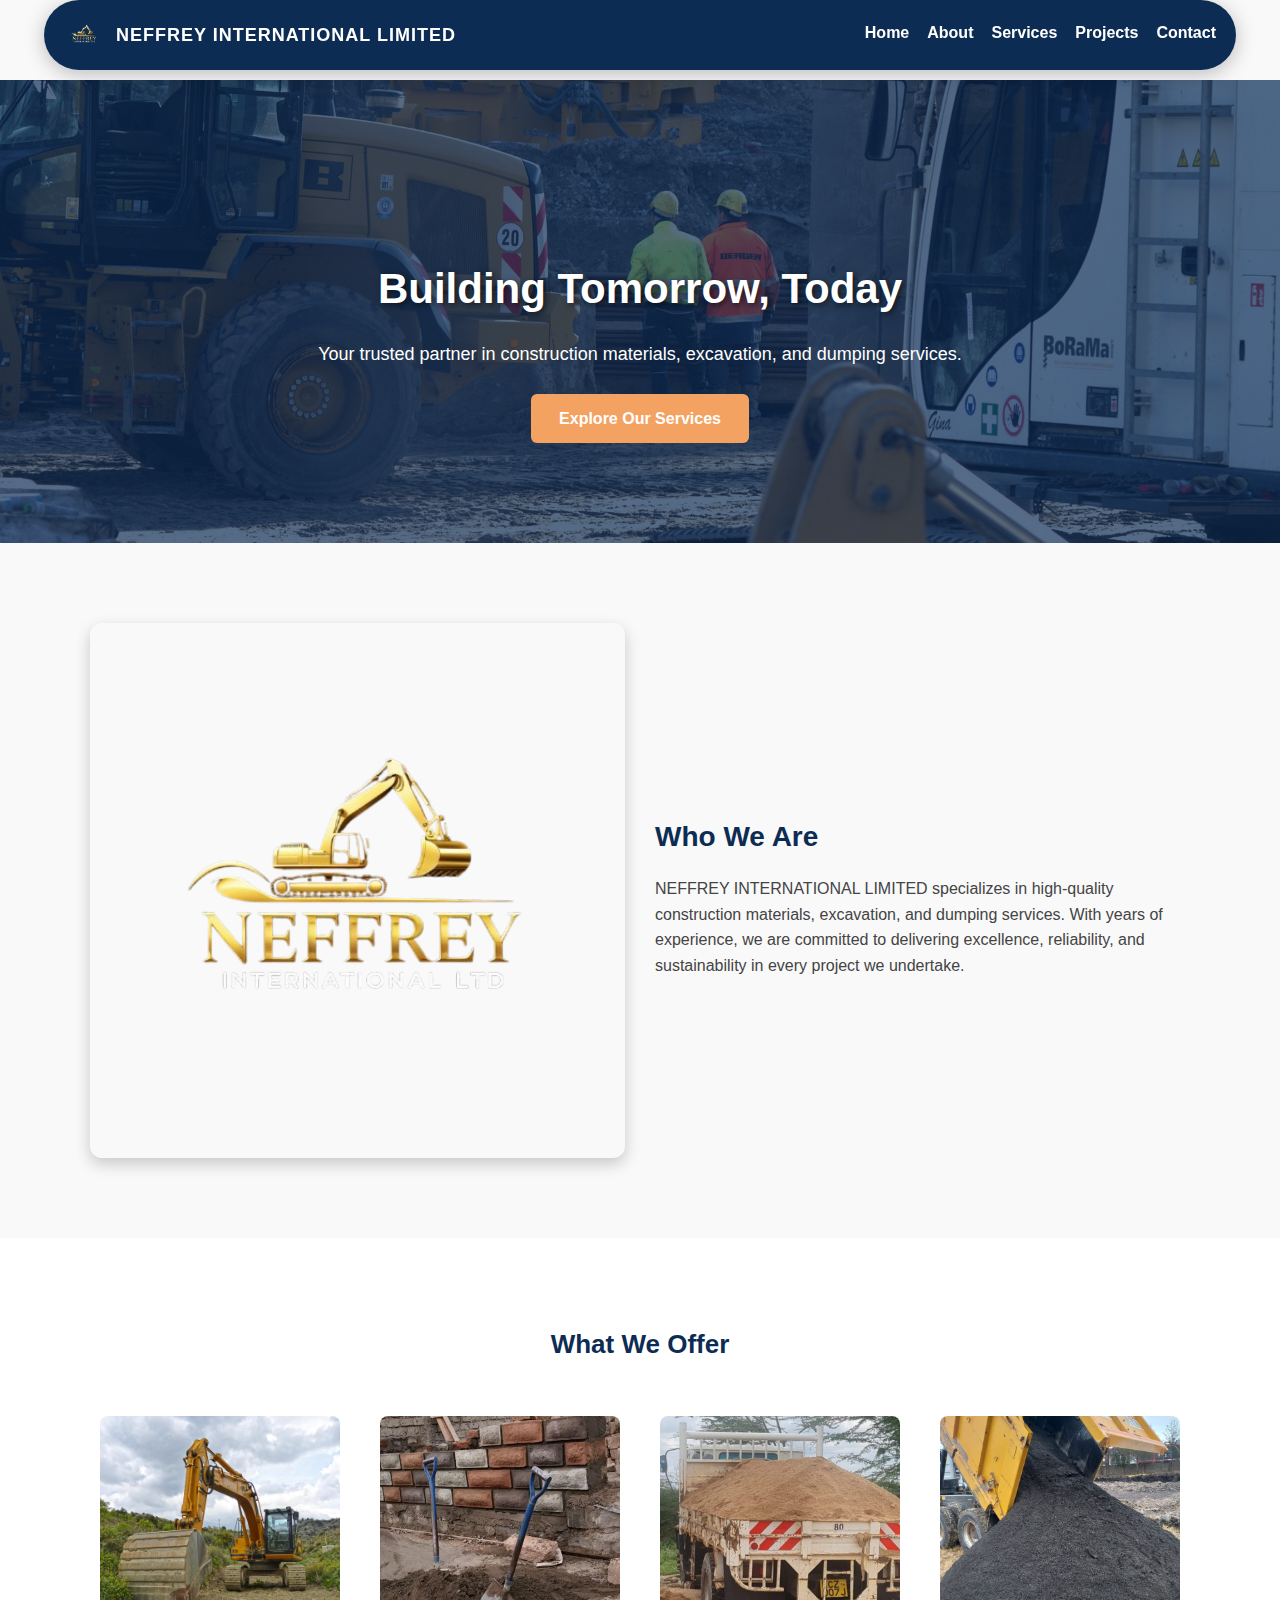
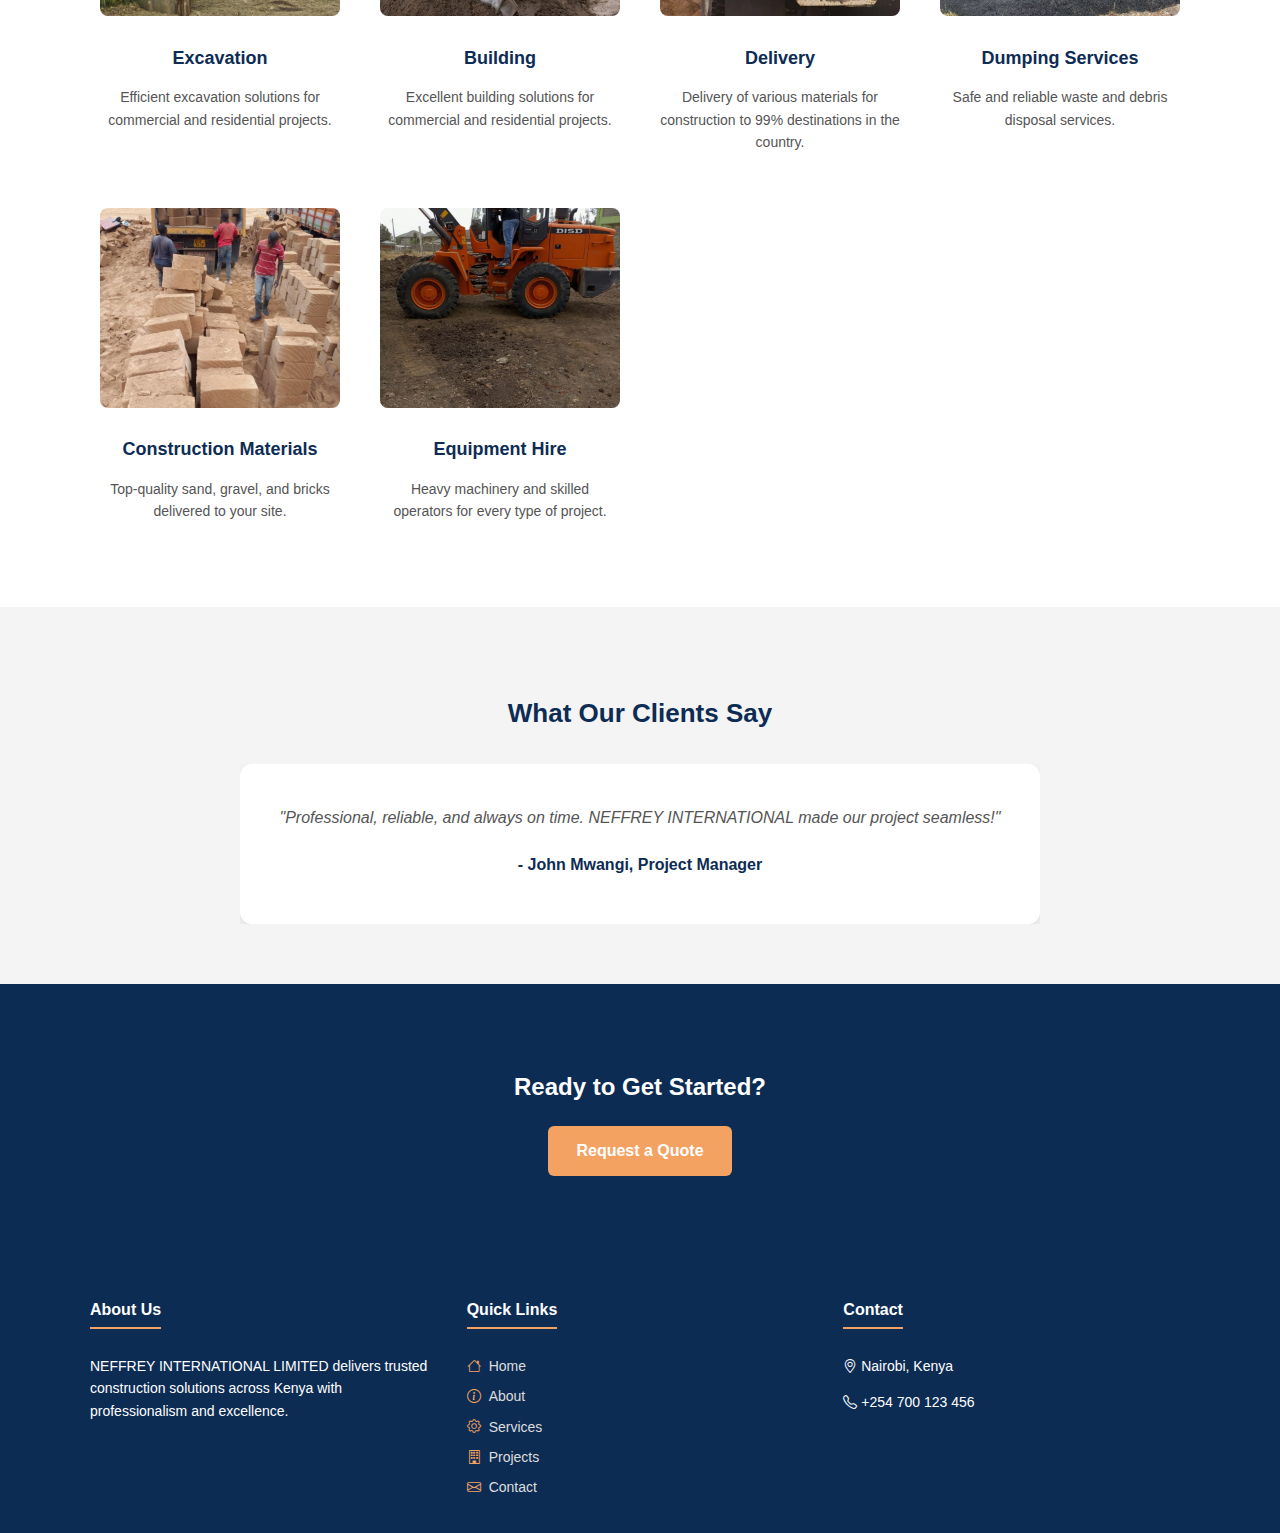
<file: index.html>
<!DOCTYPE html>
<html lang="en">
<head>
  <meta charset="UTF-8">
  <meta name="viewport" content="width=device-width, initial-scale=1.0">
  <title>NEFFREY INTERNATIONAL LIMITED | Home</title>

  <!-- Bootstrap Icons -->
  <link rel="stylesheet" href="https://cdn.jsdelivr.net/npm/bootstrap-icons@1.11.3/font/bootstrap-icons.css">

  <style>
    /* ===== Global Styles ===== */
    body {
      margin: 0;
      font-family: Arial, sans-serif;
      line-height: 1.6;
      background-color: #f9f9f9;
      color: #333;
    }

    a {
      text-decoration: none;
      color: inherit;
    }

    /* Header */
    header {
      background: #0d2c54;
      color: #fff;
      padding: 15px 20px;
      display: flex;
      justify-content: space-between;
      align-items: center;
      box-shadow: 0 4px 20px rgba(0,0,0,0.25);
      position: fixed;
      top: 0;
      left: 50%;
      transform: translateX(-50%);
      border-radius: 50px;
      width: 90%;
      max-width: 1200px;
      z-index: 1000;
    }

    .logo-container {
      display: flex;
      align-items: center;
      gap: 12px;
    }

    .logo-container img {
      height: 40px;
      width: auto;
      border-radius: 6px;
    }

    .logo-container h1 {
      font-size: 18px;
      margin: 0;
      letter-spacing: 1px;
    }

    nav {
      display: flex;
      gap: 18px;
    }

    nav a {
      font-weight: bold;
      color: #fff;
      transition: color 0.3s ease, border-bottom 0.3s ease;
      padding-bottom: 4px;
    }

    nav a:hover {
      color: #f4a261;
      border-bottom: 2px solid #f4a261;
    }

    /* Mobile Menu */
    .menu-toggle {
      display: none;
      font-size: 28px;
      cursor: pointer;
      color: #fff;
    }

    .nav-links {
      display: flex;
    }

    .nav-links.active {
      display: block;
      position: absolute;
      top: 60px;
      right: 20px;
      background: #0d2c54;
      padding: 15px;
      border-radius: 8px;
    }

    .nav-links.active a {
      display: block;
      margin: 10px 0;
    }

    /* Hero Section */
    .hero {
      background: linear-gradient(rgba(13,44,84,0.7), rgba(13,44,84,0.7)),
        url('assets/images/construction-hero.jpg') no-repeat center center/cover;
      color: white;
      padding: 140px 20px 100px;
      text-align: center;
      margin-top: 80px;
    }

    .hero h2 {
      font-size: 42px;
      margin-bottom: 15px;
      text-shadow: 2px 2px 6px rgba(0,0,0,0.6);
    }

    .hero p {
      font-size: 18px;
      margin-bottom: 25px;
    }

    .btn-primary {
      background: #f4a261;
      color: #fff;
      padding: 12px 28px;
      border-radius: 6px;
      font-size: 16px;
      font-weight: bold;
      transition: background 0.3s ease;
      display: inline-block;
    }

    .btn-primary:hover {
      background: #e76f51;
    }

    /* About Section */
    .about {
      max-width: 1100px;
      margin: 60px auto;
      padding: 20px;
      display: grid;
      grid-template-columns: 1fr 1fr;
      gap: 30px;
      align-items: center;
    }

    .about img {
      width: 100%;
      border-radius: 12px;
      box-shadow: 0 6px 16px rgba(0,0,0,0.2);
    }

    .about-text h3 {
      font-size: 28px;
      color: #0d2c54;
      margin-bottom: 15px;
    }

    .about-text p {
      font-size: 16px;
      color: #444;
    }

    /* Services Section */
    .services {
      background: #fff;
      padding: 60px 20px;
    }

    .services h3 {
      text-align: center;
      font-size: 26px;
      color: #0d2c54;
      margin-bottom: 40px;
    }

    .services-grid {
      display: grid;
      grid-template-columns: repeat(auto-fit, minmax(250px, 1fr));
      gap: 20px;
      max-width: 1100px;
      margin: auto;
    }

    .service-card {
      text-align: center;
      padding: 10px;
    }

    .service-card img {
      width: 100%;
      height: 200px;
      object-fit: cover;
      border-radius: 8px;
      margin-bottom: 12px;
    }

    .service-card h4 {
      color: #0d2c54;
      margin: 8px 0 5px;
      font-size: 18px;
    }

    .service-card p {
      font-size: 14px;
      color: #555;
    }

    /* Testimonials Section */
    .testimonials {
      background: #f4f4f4;
      padding: 60px 20px;
      text-align: center;
    }

    .testimonials h3 {
      font-size: 26px;
      color: #0d2c54;
      margin-bottom: 30px;
    }

    .testimonial-carousel {
      max-width: 800px;
      margin: auto;
      position: relative;
      overflow: hidden;
    }

    .testimonial-slide {
      display: none;
      background: #fff;
      padding: 25px;
      border-radius: 12px;
      box-shadow: 0 4px 12px rgba(0,0,0,0.1);
    }

    .testimonial-slide.active {
      display: block;
      animation: fadeIn 1s ease-in-out;
    }

    .testimonial-slide p {
      font-style: italic;
      color: #555;
      margin-bottom: 15px;
    }

    .testimonial-slide h4 {
      color: #0d2c54;
    }

    @keyframes fadeIn {
      from {opacity: 0;}
      to {opacity: 1;}
    }

    /* Call-to-Action */
    .cta {
      background: #0d2c54;
      color: #fff;
      text-align: center;
      padding: 60px 20px;
    }

    .cta h3 {
      font-size: 24px;
      margin-bottom: 20px;
    }

    /* Footer */
    footer {
      background: #0d2c54;
      color: #fff;
      padding: 40px 20px 20px;
    }

    .footer-grid {
      display: grid;
      grid-template-columns: repeat(auto-fit, minmax(220px, 1fr));
      gap: 30px;
      max-width: 1100px;
      margin: auto;
    }

    .footer-grid h4 {
      margin-bottom: 12px;
      font-size: 16px;
      border-bottom: 2px solid #f4a261;
      display: inline-block;
      padding-bottom: 4px;
    }

    .footer-grid p,
    .footer-grid ul {
      font-size: 14px;
      line-height: 1.6;
    }

    .footer-grid ul {
      list-style: none;
      padding: 0;
    }

    .footer-grid ul li {
      margin: 8px 0;
      display: flex;
      align-items: center;
      gap: 8px;
    }

    .footer-grid ul li i {
      color: #f4a261;
    }

    .footer-grid ul li a {
      color: #ddd;
      transition: color 0.3s ease;
    }

    .footer-grid ul li a:hover {
      color: #f4a261;
    }

    .social-icons {
      display: flex;
      gap: 12px;
      margin-top: 12px;
    }

    .social-icons a {
      color: #fff;
      font-size: 20px;
      transition: color 0.3s ease;
    }

    .social-icons a:hover {
      color: #f4a261;
    }

    .footer-bottom {
      text-align: center;
      margin-top: 20px;
      border-top: 1px solid rgba(255,255,255,0.2);
      padding-top: 10px;
      font-size: 12px;
    }

    /* ===== Responsive ===== */
    @media (max-width: 768px) {
      header {
        flex-wrap: wrap;
        justify-content: space-between;
      }

      nav {
        display: none;
        flex-direction: column;
        width: 100%;
      }

      .menu-toggle {
        display: block;
      }

      .about {
        grid-template-columns: 1fr;
        text-align: center;
      }

      .hero h2 {
        font-size: 30px;
      }

      .hero p {
        font-size: 16px;
      }
    }

    @media (max-width: 480px) {
      .logo-container h1 {
        font-size: 14px;
      }

      .hero h2 {
        font-size: 24px;
      }

      .hero p {
        font-size: 14px;
      }

      .btn-primary {
        padding: 10px 20px;
        font-size: 14px;
      }
    }
  </style>
</head>
<body>

  <!-- Header -->
  <header>
    <div class="logo-container">
      <img src="assets/images/logo.png" alt="Company Logo">
      <h1>NEFFREY INTERNATIONAL LIMITED</h1>
    </div>
    <i class="bi bi-list menu-toggle"></i>
    <nav class="nav-links">
      <a href="index.html">Home</a>
      <a href="about.html">About</a>
      <a href="services.html">Services</a>
      <a href="projects.html">Projects</a>
      <a href="contact.html">Contact</a>
    </nav>
  </header>

  <!-- Hero Section -->
  <section class="hero">
    <h2>Building Tomorrow, Today</h2>
    <p>Your trusted partner in construction materials, excavation, and dumping services.</p>
    <a href="services.html" class="btn-primary">Explore Our Services</a>
  </section>

  <!-- About Section -->
  <section class="about">
    <img src="assets/images/logo.png" alt="About Neffrey International">
    <div class="about-text">
      <h3>Who We Are</h3>
      <p>
        NEFFREY INTERNATIONAL LIMITED specializes in high-quality construction 
        materials, excavation, and dumping services. With years of experience, 
        we are committed to delivering excellence, reliability, and sustainability 
        in every project we undertake.
      </p>
    </div>
  </section>

  <!-- Services Preview -->
  <section class="services">
    <h3>What We Offer</h3>
    <div class="services-grid">
      <div class="service-card">
        <img src="assets/images/excavator-small.jpg" alt="Excavation Service">
        <h4>Excavation</h4>
        <p>Efficient excavation solutions for commercial and residential projects.</p>
      </div>
      <div class="service-card">
        <img src="assets/images/house-br.jpg" alt="Construction Service">
        <h4>Building</h4>
        <p>Excellent building solutions for commercial and residential projects.</p>
      </div>
      <div class="service-card">
        <img src="assets/images/sand-white.jpg" alt="Delivery Service">
        <h4>Delivery</h4>
        <p>Delivery of various materials for construction to 99% destinations in the country.</p>
      </div>
      <div class="service-card">
        <img src="assets/images/deliv.jpg" alt="Dumping Service">
        <h4>Dumping Services</h4>
        <p>Safe and reliable waste and debris disposal services.</p>
      </div>
      <div class="service-card">
        <img src="assets/images/bricks.jpg" alt="Construction Materials">
        <h4>Construction Materials</h4>
        <p>Top-quality sand, gravel, and bricks delivered to your site.</p>
      </div>
      <div class="service-card">
        <img src="assets/images/excav.png" alt="Equipment Hire">
        <h4>Equipment Hire</h4>
        <p>Heavy machinery and skilled operators for every type of project.</p>
      </div>
    </div>
  </section>

  <!-- Testimonials -->
  <section class="testimonials">
    <h3>What Our Clients Say</h3>
    <div class="testimonial-carousel">
      <div class="testimonial-slide active">
        <p>"Professional, reliable, and always on time. NEFFREY INTERNATIONAL made our project seamless!"</p>
        <h4>- John Mwangi, Project Manager</h4>
      </div>
      <div class="testimonial-slide">
        <p>"Excellent service and top-quality materials. We will definitely work with them again."</p>
        <h4>- Sarah Kimani, Contractor</h4>
      </div>
      <div class="testimonial-slide">
        <p>"Their excavation team was efficient and handled everything perfectly. Highly recommended."</p>
        <h4>- Peter Otieno, Site Engineer</h4>
      </div>
      <div class="testimonial-slide">
        <p>"Great customer service and affordable rates. Truly dependable company."</p>
        <h4>- Jane Wanjiku, Architect</h4>
      </div>
    </div>
  </section>

  <!-- Call-to-Action -->
  <section class="cta">
    <h3>Ready to Get Started?</h3>
    <a href="quote.html" class="btn-primary">Request a Quote</a>
  </section>

  <!-- Footer -->
  <footer>
    <div class="footer-grid">
      <div>
        <h4>About Us</h4>
        <p>NEFFREY INTERNATIONAL LIMITED delivers trusted construction solutions across Kenya with professionalism and excellence.</p>
      </div>
      <div>
        <h4>Quick Links</h4>
        <ul>
          <li><i class="bi bi-house"></i> <a href="index.html">Home</a></li>
          <li><i class="bi bi-info-circle"></i> <a href="about.html">About</a></li>
          <li><i class="bi bi-gear"></i> <a href="services.html">Services</a></li>
          <li><i class="bi bi-building"></i> <a href="projects.html">Projects</a></li>
          <li><i class="bi bi-envelope"></i> <a href="contact.html">Contact</a></li>
        </ul>
      </div>
      <div>
        <h4>Contact</h4>
        <p><i class="bi bi-geo-alt"></i> Nairobi, Kenya</p>
        <p><i class="bi bi-telephone"></i> +254 700 123 456</
</file>
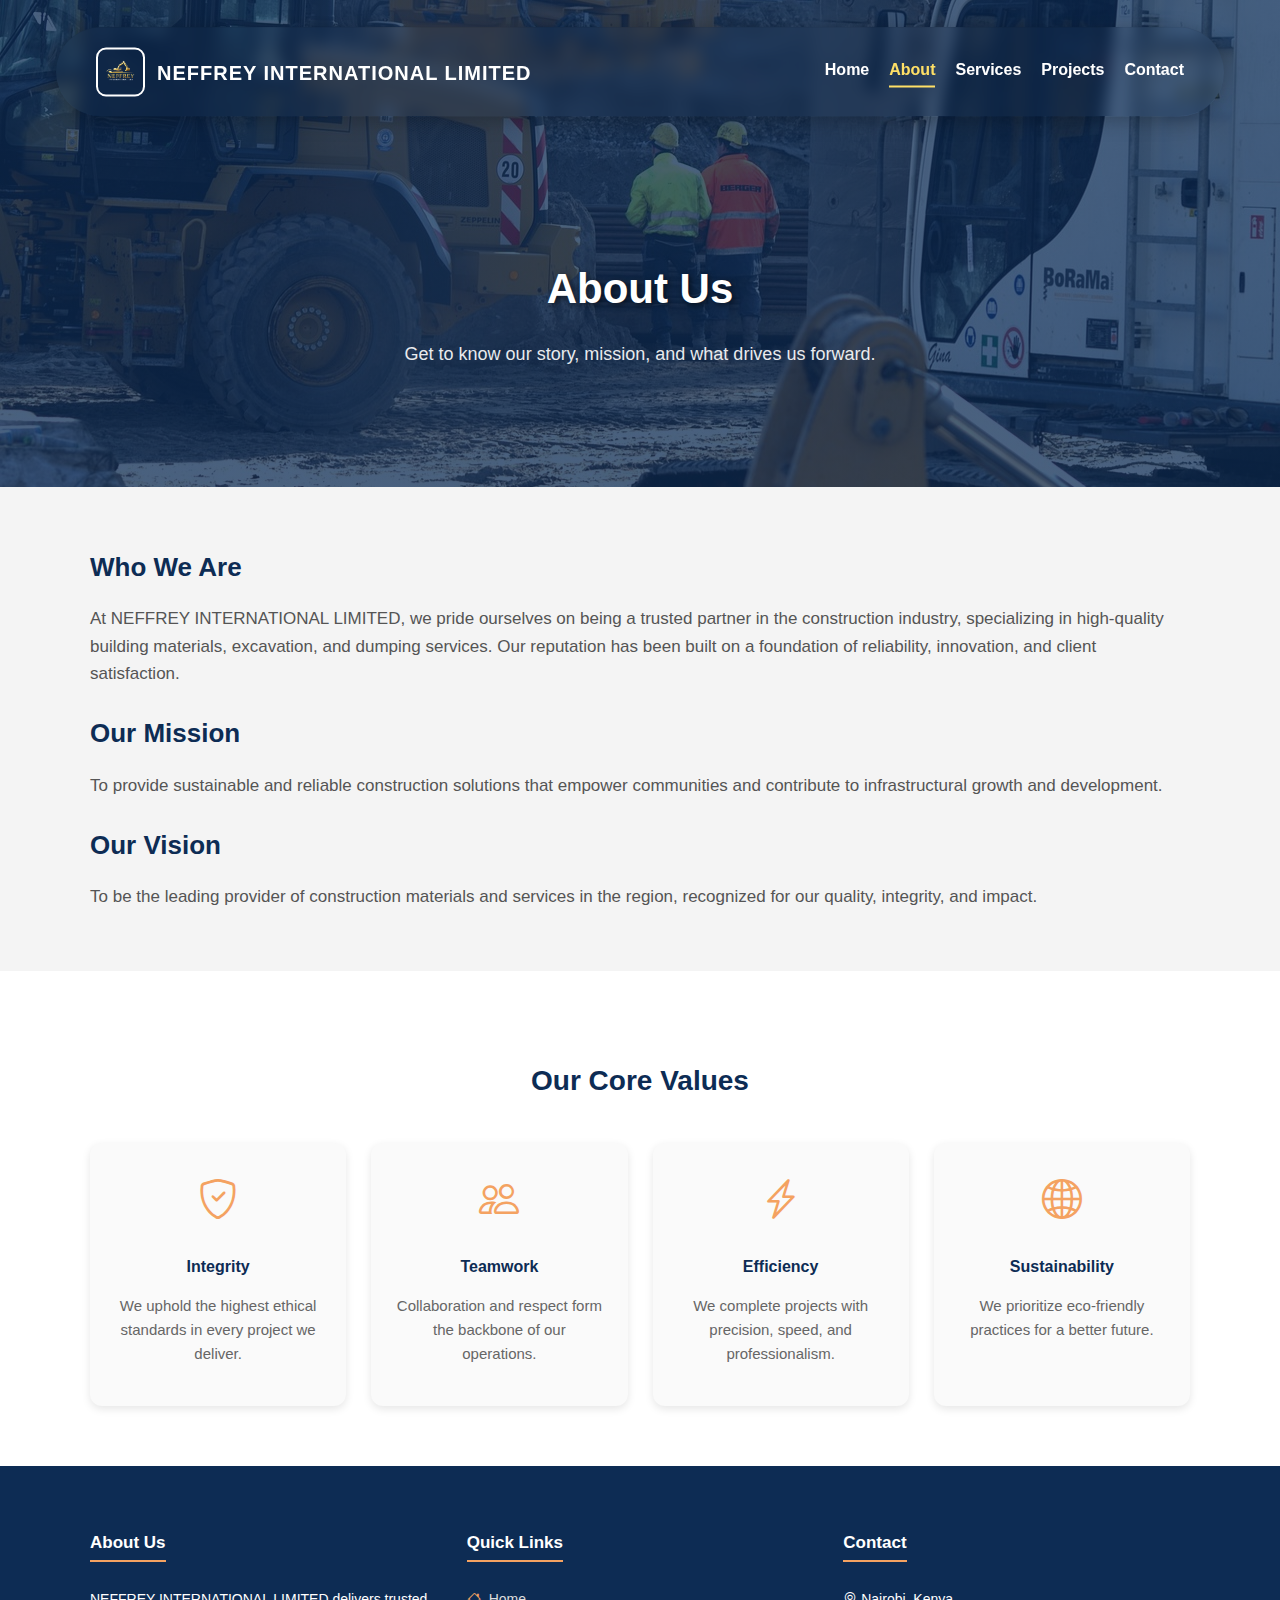
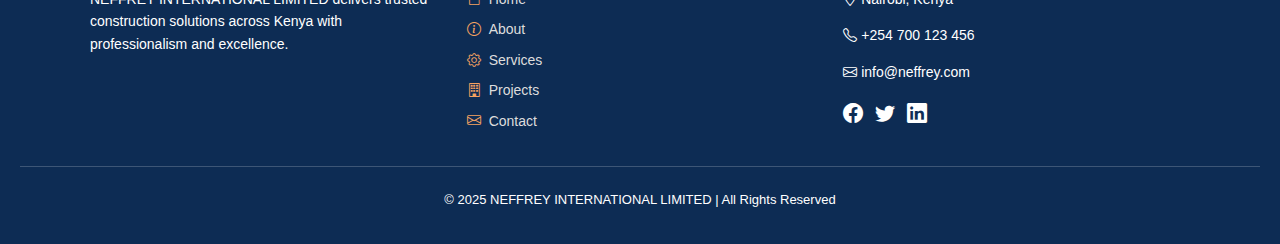
<file: about.html>
<!DOCTYPE html>
<html lang="en">
<head>
  <meta charset="UTF-8">
  <meta name="viewport" content="width=device-width, initial-scale=1.0">
  <title>NEFFREY INTERNATIONAL LIMITED | About</title>

  <!-- Bootstrap Icons -->
  <link rel="stylesheet" href="https://cdn.jsdelivr.net/npm/bootstrap-icons@1.11.3/font/bootstrap-icons.css">

  <style>
    /* ===== Global Styles ===== */
    body {
      margin: 0;
      font-family: "Segoe UI", Arial, sans-serif;
      line-height: 1.6;
      background-color: #f4f4f4;
      color: #333;
    }

    a {
      text-decoration: none;
      color: inherit;
    }

    /* Floating Header */
    header {
      background: #0d2c54; /* Deep construction blue */
      color: #fff;
      padding: 20px 40px;
      display: flex;
      justify-content: space-between;
      align-items: center;
      box-shadow: 0 4px 20px rgba(0,0,0,0.25);
      position: fixed;
      top: 8%;
      left: 50%;
      transform: translate(-50%, -50%);
      border-radius: 50px;
      width: 85%;
      max-width: 1200px;
      z-index: 1000;
      backdrop-filter: blur(8px);
      background: transparent;
    }

    .logo-container {
      display: flex;
      align-items: center;
      gap: 12px;
    }

    .logo-container img {
      height: 45px;
      width: auto;
      border-radius: 10px;
      border: 2px solid #fff;
    }

    .logo-container h1 {
      font-size: 20px;
      margin: 0;
      letter-spacing: 1px;
      color: #fff;
      font-weight: bold;
    }

    nav {
      display: flex;
      gap: 20px;
    }

    nav a {
      font-weight: 600;
      color: #fff;
      transition: color 0.3s ease, border-bottom 0.3s ease;
      padding-bottom: 4px;
    }

    nav a:hover {
      color: #ffe066; /* Golden highlight */
      border-bottom: 2px solid #ffe066;
    }
    nav a.active {
      color: #ffe066;
      border-bottom: 2px solid #ffe066;
    }

    /* Hamburger Button */
    .menu-toggle {
      display: none;
      font-size: 28px;
      cursor: pointer;
      color: #fff;
    }

    /* =================== Responsive Styles =================== */
    @media (max-width: 768px) {
      header {
        flex-direction: column;
        align-items: flex-start;
        padding: 15px 20px;
        width: 95%;
        border-radius: 20px;
        top: 5%;
        transform: translate(-50%, -5%);
      }

      .logo-container {
        justify-content: space-between;
        width: 100%;
      }

      .menu-toggle {
        display: block;
      }

      nav {
        display: none;
        flex-direction: column;
        align-items: flex-start;
        gap: 12px;
        width: 100%;
        margin-top: 10px;
      }

      nav.active {
        display: flex;
      }

      nav a {
        display: block;
        width: 100%;
        padding: 8px 0;
        border-bottom: 1px solid rgba(255,255,255,0.2);
      }
    }

    @media (max-width: 480px) {
      .logo-container h1 {
        font-size: 16px;
      }

      .logo-container img {
        height: 35px;
      }

      header {
        padding: 12px 15px;
      }

      nav a {
        font-size: 14px;
        padding: 6px 0;
      }
    }

    /* Push down hero so it's not blocked by header */
    .hero {
      background: linear-gradient(rgba(13,44,84,0.75), rgba(13,44,84,0.75)),
        url('assets/images/construction-site.jpg') no-repeat center center/cover;
      color: white;
      padding: 220px 20px 100px; /* Extra top padding for floating header */
      text-align: center;
    }

    .hero h2 {
      font-size: 42px;
      margin-bottom: 10px;
      text-shadow: 2px 2px 6px rgba(0,0,0,0.6);
    }

    .hero p {
      font-size: 18px;
      opacity: 0.9;
    }

    /* About Content */
    .about-content {
      max-width: 1100px;
      margin: 60px auto;
      padding: 0 20px;
    }

    .about-content h3 {
      font-size: 26px;
      color: #0d2c54;
      margin-bottom: 12px;
    }

    .about-content p {
      font-size: 17px;
      margin-bottom: 25px;
      color: #555;
    }

    /* Values Section */
    .values {
      background: #fff;
      padding: 60px 20px;
    }

    .values h3 {
      text-align: center;
      font-size: 28px;
      color: #0d2c54;
      margin-bottom: 40px;
    }

    .values-grid {
      display: grid;
      grid-template-columns: repeat(auto-fit, minmax(240px, 1fr));
      gap: 25px;
      max-width: 1100px;
      margin: auto;
    }

    .value-card {
      background: #fafafa;
      padding: 25px;
      text-align: center;
      border-radius: 12px;
      box-shadow: 0 3px 8px rgba(0,0,0,0.1);
      transition: transform 0.3s ease, box-shadow 0.3s ease;
    }

    .value-card:hover {
      transform: translateY(-6px);
      box-shadow: 0 5px 14px rgba(0,0,0,0.2);
    }

    .value-icon {
      font-size: 40px;
      color: #f4a261;
      margin-bottom: 10px;
    }

    .value-card h4 {
      color: #0d2c54;
      margin-bottom: 8px;
    }

    .value-card p {
      color: #666;
      font-size: 15px;
    }

    /* Footer */
    footer {
      background: #0d2c54;
      color: #fff;
      padding: 40px 20px 20px;
    }

    .footer-grid {
      display: grid;
      grid-template-columns: repeat(auto-fit, minmax(220px, 1fr));
      gap: 30px;
      max-width: 1100px;
      margin: auto;
    }

    .footer-grid h4 {
      margin-bottom: 12px;
      font-size: 17px;
      border-bottom: 2px solid #f4a261;
      display: inline-block;
      padding-bottom: 4px;
    }

    .footer-grid p,
    .footer-grid ul {
      font-size: 14px;
      line-height: 1.6;
    }

    .footer-grid ul {
      list-style: none;
      padding: 0;
    }

    .footer-grid ul li {
      margin: 8px 0;
      display: flex;
      align-items: center;
      gap: 8px;
    }

    .footer-grid ul li i {
      color: #f4a261;
    }

    .footer-grid ul li a {
      color: #ddd;
      transition: color 0.3s ease;
    }

    .footer-grid ul li a:hover {
      color: #f4a261;
    }

    .social-icons {
      display: flex;
      gap: 12px;
      margin-top: 12px;
    }

    .social-icons a {
      color: #fff;
      font-size: 20px;
      transition: color 0.3s ease;
    }

    .social-icons a:hover {
      color: #f4a261;
    }

    .footer-bottom {
      text-align: center;
      margin-top: 20px;
      border-top: 1px solid rgba(255,255,255,0.2);
      padding-top: 10px;
      font-size: 13px;
    }
  </style>

  <script>
    document.addEventListener("DOMContentLoaded", () => {
      const toggle = document.querySelector(".menu-toggle");
      const nav = document.querySelector("nav");

      toggle.addEventListener("click", () => {
        nav.classList.toggle("active");
      });
    });
  </script>
</head>
<body>

  <!-- Header -->
  <header>
    <div class="logo-container">
      <img src="assets/images/logo.png" alt="Company Logo">
      <h1>NEFFREY INTERNATIONAL LIMITED</h1>
      <div class="menu-toggle"><i class="bi bi-list"></i></div>
    </div>
    <nav>
      <a href="index.html">Home</a>
      <a href="about.html" class="active">About</a>
      <a href="services.html">Services</a>
      <a href="projects.html">Projects</a>
      <a href="contact.html">Contact</a>
    </nav>
  </header>

  <!-- Hero Section -->
  <section class="hero">
    <h2>About Us</h2>
    <p>Get to know our story, mission, and what drives us forward.</p>
  </section>

  <!-- About Content -->
  <section class="about-content">
    <h3>Who We Are</h3>
    <p>
      At NEFFREY INTERNATIONAL LIMITED, we pride ourselves on being a trusted partner in the 
      construction industry, specializing in high-quality building materials, excavation, 
      and dumping services. Our reputation has been built on a foundation of reliability, 
      innovation, and client satisfaction.
    </p>

    <h3>Our Mission</h3>
    <p>
      To provide sustainable and reliable construction solutions that empower communities 
      and contribute to infrastructural growth and development.
    </p>

    <h3>Our Vision</h3>
    <p>
      To be the leading provider of construction materials and services in the region, 
      recognized for our quality, integrity, and impact.
    </p>
  </section>

  <!-- Core Values -->
  <section class="values">
    <h3>Our Core Values</h3>
    <div class="values-grid">
      <div class="value-card">
        <i class="bi bi-shield-check value-icon"></i>
        <h4>Integrity</h4>
        <p>We uphold the highest ethical standards in every project we deliver.</p>
      </div>
      <div class="value-card">
        <i class="bi bi-people value-icon"></i>
        <h4>Teamwork</h4>
        <p>Collaboration and respect form the backbone of our operations.</p>
      </div>
      <div class="value-card">
        <i class="bi bi-lightning-charge value-icon"></i>
        <h4>Efficiency</h4>
        <p>We complete projects with precision, speed, and professionalism.</p>
      </div>
      <div class="value-card">
        <i class="bi bi-globe2 value-icon"></i>
        <h4>Sustainability</h4>
        <p>We prioritize eco-friendly practices for a better future.</p>
      </div>
    </div>
  </section>

  <!-- Footer -->
  <footer>
    <div class="footer-grid">
      <div>
        <h4>About Us</h4>
        <p>NEFFREY INTERNATIONAL LIMITED delivers trusted construction solutions across Kenya with professionalism and excellence.</p>
      </div>
      <div>
        <h4>Quick Links</h4>
        <ul>
          <li><i class="bi bi-house"></i> <a href="index.html">Home</a></li>
          <li><i class="bi bi-info-circle"></i> <a href="about.html">About</a></li>
          <li><i class="bi bi-gear"></i> <a href="services.html">Services</a></li>
          <li><i class="bi bi-building"></i> <a href="projects.html">Projects</a></li>
          <li><i class="bi bi-envelope"></i> <a href="contact.html">Contact</a></li>
        </ul>
      </div>
      <div>
        <h4>Contact</h4>
        <p><i class="bi bi-geo-alt"></i> Nairobi, Kenya</p>
        <p><i class="bi bi-telephone"></i> +254 700 123 456</p>
        <p><i class="bi bi-envelope"></i> info@neffrey.com</p>
        <div class="social-icons">
          <a href="#"><i class="bi bi-facebook"></i></a>
          <a href="#"><i class="bi bi-twitter"></i></a>
          <a href="#"><i class="bi bi-linkedin"></i></a>
        </div>
      </div>
    </div>
    <div class="footer-bottom">
      <p>© 2025 NEFFREY INTERNATIONAL LIMITED | All Rights Reserved</p>
    </div>
  </footer>

</body>
</html>
</file>
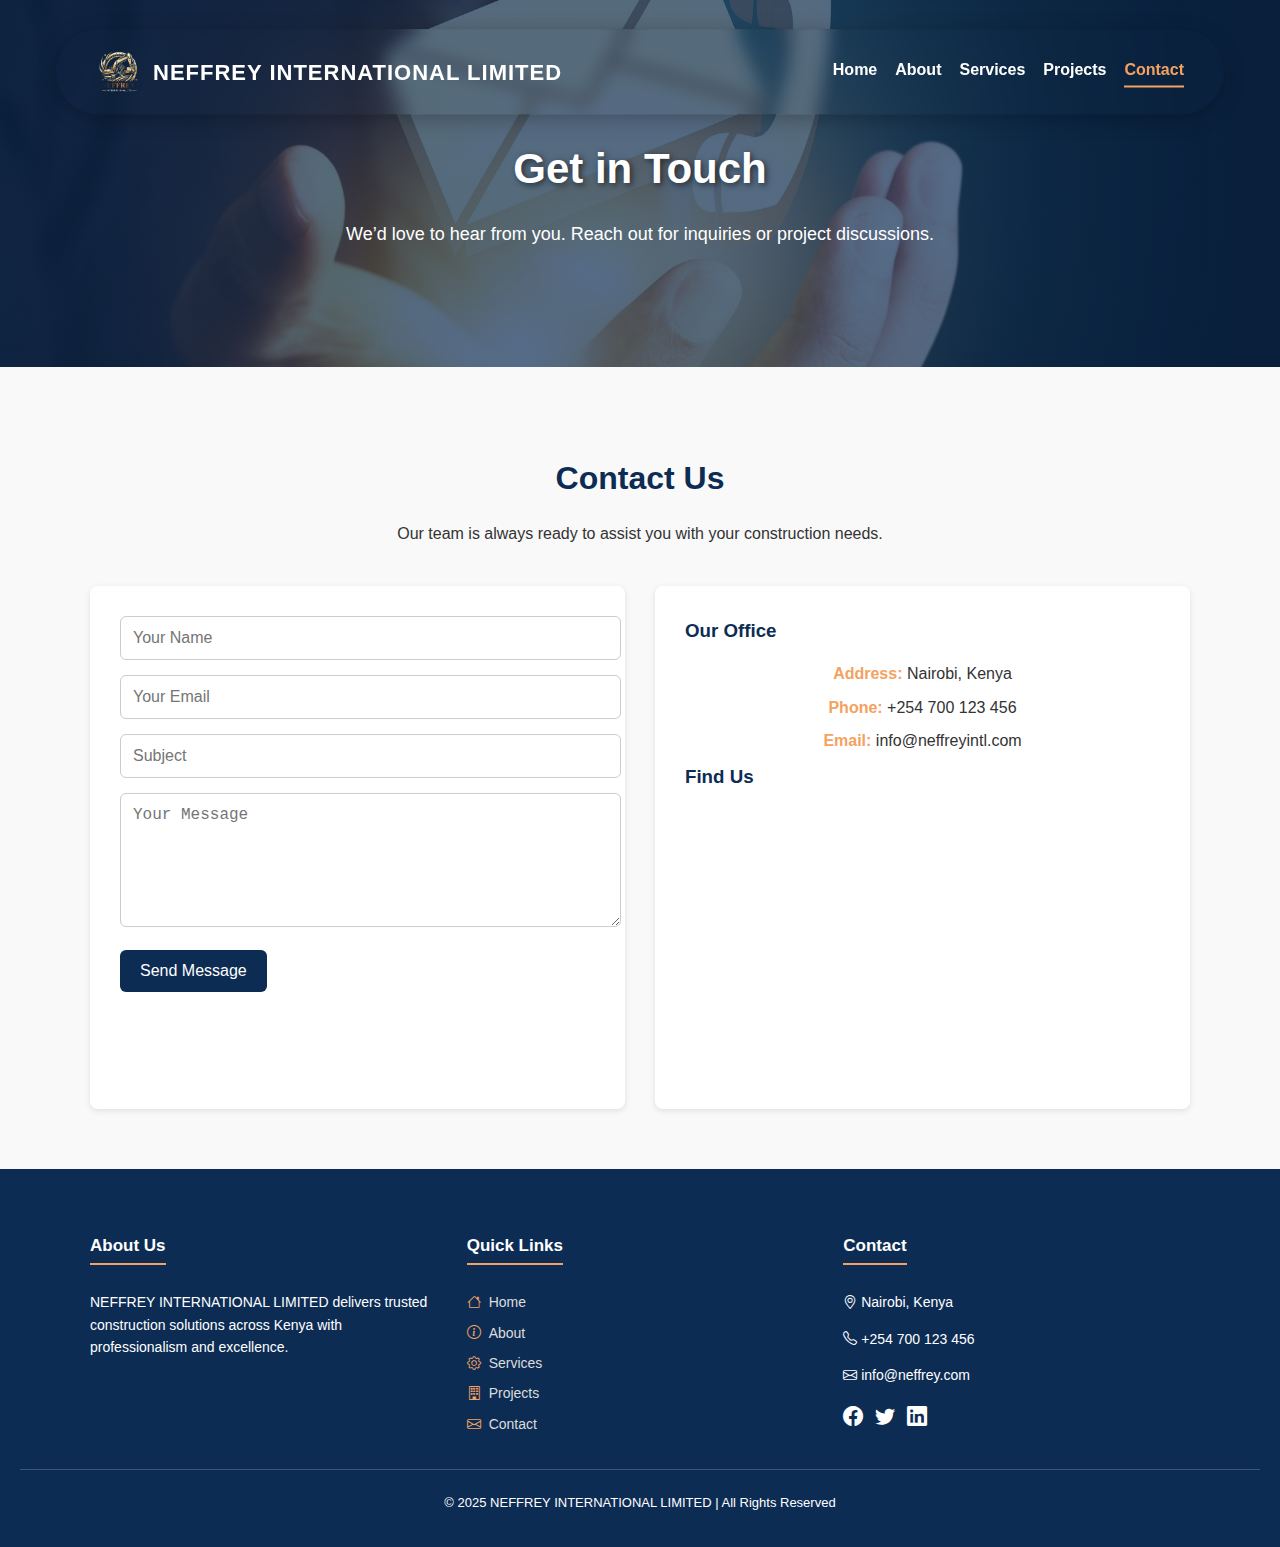
<file: contact.html>
<!DOCTYPE html>
<html lang="en">
<head>
  <meta charset="UTF-8">
  <meta name="viewport" content="width=device-width, initial-scale=1.0">
  <link rel="stylesheet" href="https://cdn.jsdelivr.net/npm/bootstrap-icons@1.11.3/font/bootstrap-icons.css">
  <title>Contact Us | NEFFREY INTERNATIONAL LIMITED</title>

  <style>
    /* ===== Global Styles ===== */
    body {
      margin: 0;
      font-family: Arial, sans-serif;
      line-height: 1.6;
      background-color: #f9f9f9;
      color: #333;
    }

    a {
      text-decoration: none;
      color: inherit;
    }

    /* Header */
    header {
      background: #0d2c54; /* Deep construction blue */
      color: #fff;
      padding: 20px 40px;
      display: flex;
      justify-content: space-between;
      align-items: center;
      box-shadow: 0 4px 20px rgba(0,0,0,0.25);
      position: fixed;
      top: 8.0%;
      left: 50%;
      transform: translate(-50%, -50%);
      border-radius: 50px;
      width: 85%;
      max-width: 1200px;
      z-index: 1000;
      backdrop-filter: blur(8px);
      background: transparent;/*linear-gradient(135deg, #0d2c54, #f5862b); /* Construction theme: Blue + Orange */
    }

    .logo-container {
      display: flex;
      align-items: center;
      gap: 12px;
    }

    .logo-container img {
      height: 45px;
      width: auto;
      border-radius: 6px;
    }

    .logo-container h1 {
      font-size: 22px;
      margin: 0;
      letter-spacing: 1px;
    }

    nav {
      display: flex;
      gap: 18px;
    }

    nav a {
      font-weight: bold;
      color: #fff;
      transition: color 0.3s ease, border-bottom 0.3s ease;
      padding-bottom: 4px;
    }

    nav a:hover,
    nav a.active {
      color: #f4a261;
      border-bottom: 2px solid #f4a261;
    }

    /* Hero Section */
    .hero {
      background: linear-gradient(rgba(13,44,84,0.7), rgba(13,44,84,0.7)),
        url('assets/images/contact-hero1.jpg') no-repeat center center/cover;
      color: white;
      padding: 100px 20px;
      text-align: center;
    }

    .hero h2 {
      font-size: 42px;
      margin-bottom: 10px;
      text-shadow: 2px 2px 6px rgba(0,0,0,0.6);
    }

    .hero p {
      font-size: 18px;
    }

    /* Contact Section */
    .contact {
      padding: 60px 20px;
      max-width: 1100px;
      margin: auto;
    }

    .contact h2 {
      text-align: center;
      color: #0d2c54;
      font-size: 32px;
      margin-bottom: 10px;
    }

    .contact p {
      text-align: center;
      margin-bottom: 40px;
    }

    .contact-container {
      display: grid;
      grid-template-columns: repeat(auto-fit, minmax(320px, 1fr));
      gap: 30px;
    }

    /* Form */
    .contact-form {
      background: #fff;
      padding: 30px;
      border-radius: 8px;
      box-shadow: 0 2px 6px rgba(0,0,0,0.1);
    }

    .contact-form input,
    .contact-form textarea {
      width: 100%;
      padding: 12px;
      margin-bottom: 15px;
      border: 1px solid #ccc;
      border-radius: 6px;
      font-size: 16px;
    }

    .contact-form button {
      background: #0d2c54;
      color: #fff;
      border: none;
      padding: 12px 20px;
      font-size: 16px;
      border-radius: 6px;
      cursor: pointer;
      transition: background 0.3s ease;
    }

    .contact-form button:hover {
      background: #f4a261;
    }

    /* Info */
    .contact-info {
      background: #fff;
      padding: 30px;
      border-radius: 8px;
      box-shadow: 0 2px 6px rgba(0,0,0,0.1);
    }

    .contact-info h3 {
      margin-top: 0;
      color: #0d2c54;
      margin-bottom: 15px;
    }

    .contact-info p {
      margin: 8px 0;
    }

    .contact-info strong {
      color: #f4a261;
    }

    .contact-info iframe {
      margin-top: 15px;
      border-radius: 8px;
    }

        /* Footer */
        footer {
      background: #0d2c54;
      color: #fff;
      padding: 40px 20px 20px;
    }

    .footer-grid {
      display: grid;
      grid-template-columns: repeat(auto-fit, minmax(220px, 1fr));
      gap: 30px;
      max-width: 1100px;
      margin: auto;
    }

    .footer-grid h4 {
      margin-bottom: 12px;
      font-size: 17px;
      border-bottom: 2px solid #f4a261;
      display: inline-block;
      padding-bottom: 4px;
    }

    .footer-grid p,
    .footer-grid ul {
      font-size: 14px;
      line-height: 1.6;
    }

    .footer-grid ul {
      list-style: none;
      padding: 0;
    }

    .footer-grid ul li {
      margin: 8px 0;
      display: flex;
      align-items: center;
      gap: 8px;
    }

    .footer-grid ul li i {
      color: #f4a261;
    }

    .footer-grid ul li a {
      color: #ddd;
      transition: color 0.3s ease;
    }

    .footer-grid ul li a:hover {
      color: #f4a261;
    }

    .social-icons {
      display: flex;
      gap: 12px;
      margin-top: 12px;
    }

    .social-icons a {
      color: #fff;
      font-size: 20px;
      transition: color 0.3s ease;
    }

    .social-icons a:hover {
      color: #f4a261;
    }

    .footer-bottom {
      text-align: center;
      margin-top: 20px;
      border-top: 1px solid rgba(255,255,255,0.2);
      padding-top: 10px;
      font-size: 13px;
    }
  </style>
</head>
<body>

  <!-- Header -->
  <header>
    <div class="logo-container">
      <img src="assets/images/logo-r.png" alt="Company Logo">
      <h1>NEFFREY INTERNATIONAL LIMITED</h1>
    </div>
    <nav>
      <a href="index.html">Home</a>
      <a href="about.html">About</a>
      <a href="services.html">Services</a>
      <a href="projects.html">Projects</a>
      <!--a href="quote.html">Request a Quote</a-->
      <a href="contact.html" class="active">Contact</a>
    </nav>
  </header>

  <!-- Hero Section -->
  <section class="hero">
    <h2>Get in Touch</h2>
    <p>We’d love to hear from you. Reach out for inquiries or project discussions.</p>
  </section>

  <!-- Contact Section -->
  <section class="contact">
    <h2>Contact Us</h2>
    <p>Our team is always ready to assist you with your construction needs.</p>

    <div class="contact-container">
      <!-- Form -->
      <div class="contact-form">
        <form action="#" method="POST">
          <input type="text" name="name" placeholder="Your Name" required>
          <input type="email" name="email" placeholder="Your Email" required>
          <input type="text" name="subject" placeholder="Subject">
          <textarea name="message" placeholder="Your Message" rows="6" required></textarea>
          <button type="submit">Send Message</button>
        </form>
      </div>

      <!-- Info -->
      <div class="contact-info">
        <h3>Our Office</h3>
        <p><strong>Address:</strong> Nairobi, Kenya</p>
        <p><strong>Phone:</strong> +254 700 123 456</p>
        <p><strong>Email:</strong> info@neffreyintl.com</p>

        <h3>Find Us</h3>
        <iframe 
          src="https://www.google.com/maps/embed?pb=!1m18!1m12!1m3!1d1994.196889764384!2d36.82194631593154!3d-1.292065599050616!2m3!1f0!2f0!3f0!3m2!1i1024!2i768!4f13.1!3m3!1m2!1s0x182f10a6e4c0a6c1%3A0x7d6d1d1d3aaf1f!2sNairobi!5e0!3m2!1sen!2ske!4v1677870023456"
          width="100%" height="250" style="border:0;" allowfullscreen="" loading="lazy"></iframe>
      </div>
    </div>
  </section>

  <!-- Footer -->
 <!-- Footer -->
 <footer>
  <div class="footer-grid">
    <div>
      <h4>About Us</h4>
      <p>NEFFREY INTERNATIONAL LIMITED delivers trusted construction solutions across Kenya with professionalism and excellence.</p>
    </div>
    <div>
      <h4>Quick Links</h4>
      <ul>
        <li><i class="bi bi-house"></i> <a href="index.html">Home</a></li>
        <li><i class="bi bi-info-circle"></i> <a href="about.html">About</a></li>
        <li><i class="bi bi-gear"></i> <a href="services.html">Services</a></li>
        <li><i class="bi bi-building"></i> <a href="projects.html">Projects</a></li>
        <li><i class="bi bi-envelope"></i> <a href="contact.html">Contact</a></li>
      </ul>
    </div>
    <div>
      <h4>Contact</h4>
      <p><i class="bi bi-geo-alt"></i> Nairobi, Kenya</p>
      <p><i class="bi bi-telephone"></i> +254 700 123 456</p>
      <p><i class="bi bi-envelope"></i> info@neffrey.com</p>
      <div class="social-icons">
        <a href="#"><i class="bi bi-facebook"></i></a>
        <a href="#"><i class="bi bi-twitter"></i></a>
        <a href="#"><i class="bi bi-linkedin"></i></a>
      </div>
    </div>
  </div>
  <div class="footer-bottom">
    <p>© 2025 NEFFREY INTERNATIONAL LIMITED | All Rights Reserved</p>
  </div>
</footer>

</body>
</html>
</file>
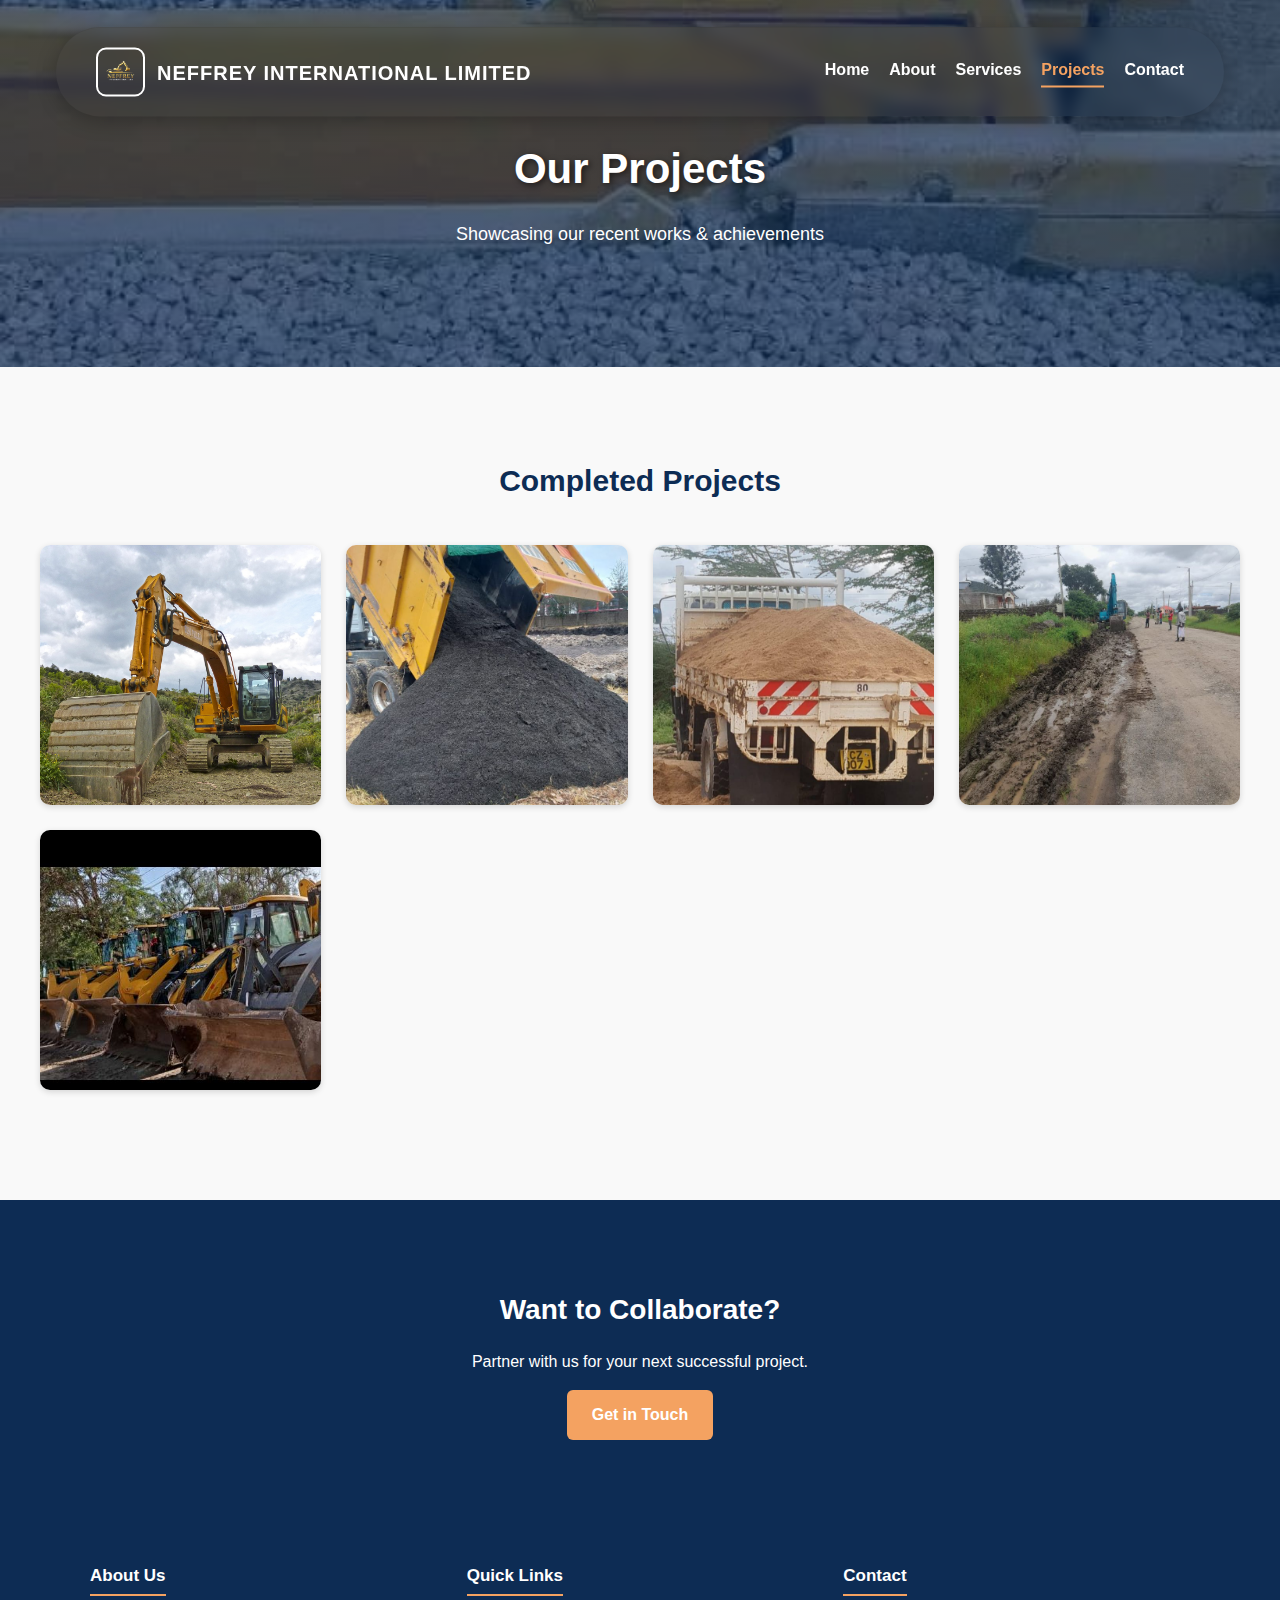
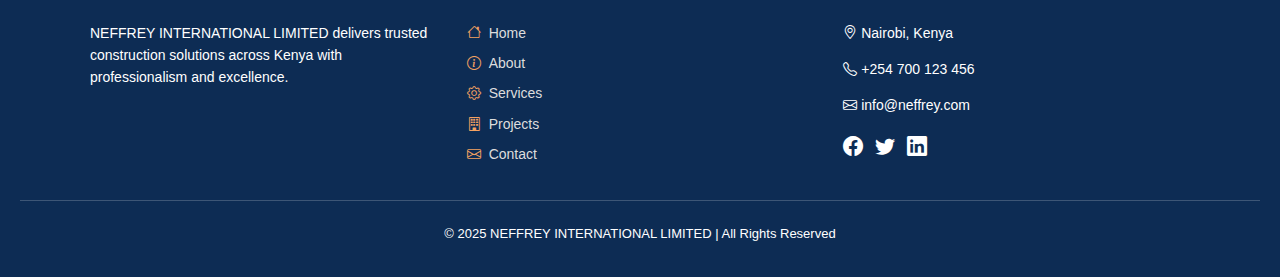
<file: projects.html>
<!DOCTYPE html>
<html lang="en">
<head>
  <meta charset="UTF-8">
  <meta name="viewport" content="width=device-width, initial-scale=1.0">
  <link rel="stylesheet" href="https://cdn.jsdelivr.net/npm/bootstrap-icons@1.11.3/font/bootstrap-icons.css">
  <title>NEFFREY INTERNATIONAL LIMITED | Projects</title>

  <style>
    /* ===== Global Styles ===== */
    body {
      margin: 0;
      font-family: Arial, sans-serif;
      line-height: 1.6;
      background-color: #f9f9f9;
      color: #333;
    }

    a {
      text-decoration: none;
      color: inherit;
    }

   /* Floating Header */
header {
  background: #0d2c54; /* Deep construction blue */
  color: #fff;
  padding: 20px 40px;
  display: flex;
  justify-content: space-between;
  align-items: center;
  box-shadow: 0 4px 20px rgba(0,0,0,0.25);
  position: fixed;
  top: 8%;
  left: 50%;
  transform: translate(-50%, -50%);
  border-radius: 50px;
  width: 85%;
  max-width: 1200px;
  z-index: 1000;
  backdrop-filter: blur(8px);
  background: transparent;
}

.logo-container {
  display: flex;
  align-items: center;
  gap: 12px;
}

.logo-container img {
  height: 45px;
  width: auto;
  border-radius: 10px;
  border: 2px solid #fff;
}

.logo-container h1 {
  font-size: 20px;
  margin: 0;
  letter-spacing: 1px;
  color: #fff;
  font-weight: bold;
}

nav {
  display: flex;
  gap: 20px;
}

nav a {
  font-weight: 600;
  color: #fff;
  transition: color 0.3s ease, border-bottom 0.3s ease;
  padding-bottom: 4px;
}

nav a:hover {
  color: #ffe066; /* Golden highlight */
  border-bottom: 2px solid #ffe066;
}
nav a.active {
  color: #ffe066;
  border-bottom: 2px solid #ffe066;
}

/* Hamburger Button */
.menu-toggle {
  display: none;
  font-size: 28px;
  cursor: pointer;
  color: #fff;
}

/* =================== Responsive Styles =================== */
@media (max-width: 768px) {
  header {
    flex-direction: column;
    align-items: flex-start;
    padding: 15px 20px;
    width: 95%;
    border-radius: 20px;
    top: 5%;
    transform: translate(-50%, -5%);
  }

  .logo-container {
    justify-content: space-between;
    width: 100%;
  }

  .menu-toggle {
    display: block;
  }

  nav {
    display: none;
    flex-direction: column;
    align-items: flex-start;
    gap: 12px;
    width: 100%;
    margin-top: 10px;
  }

  nav.active {
    display: flex;
  }

  nav a {
    display: block;
    width: 100%;
    padding: 8px 0;
    border-bottom: 1px solid rgba(255,255,255,0.2);
  }
}

@media (max-width: 480px) {
  .logo-container h1 {
    font-size: 16px;
  }

  .logo-container img {
    height: 35px;
  }

  header {
    padding: 12px 15px;
  }

  nav a {
    font-size: 14px;
    padding: 6px 0;
  }
}


    nav a:hover {
      color: #f4a261;
      border-bottom: 2px solid #f4a261;
    }
    nav a.active {
      color: #f4a261;
      border-bottom: 2px solid #f4a261;
    }

    /* Hero Section */
    .hero {
      background: linear-gradient(rgba(13,44,84,0.7), rgba(13,44,84,0.7)),
        url('assets/images/aligned.jpg') no-repeat center center/cover;
      color: white;
      padding: 100px 20px;
      text-align: center;
    }

    .hero h2 {
      font-size: 42px;
      margin-bottom: 10px;
      text-shadow: 2px 2px 6px rgba(0,0,0,0.6);
    }

    .hero p {
      font-size: 18px;
    }

    /* Projects Gallery */
    .gallery {
      padding: 60px 20px;
      max-width: 1200px;
      margin: auto;
    }

    .gallery h3 {
      text-align: center;
      font-size: 30px;
      color: #0d2c54;
      margin-bottom: 40px;
    }

    .gallery-grid {
      display: grid;
      grid-template-columns: repeat(auto-fit, minmax(280px, 1fr));
      gap: 25px;
    }

    .gallery-item {
      position: relative;
      overflow: hidden;
      border-radius: 10px;
      box-shadow: 0 2px 6px rgba(0,0,0,0.15);
      cursor: pointer;
      background: #fff;
    }

    .gallery-item img {
      width: 100%;
      height: 260px;
      object-fit: cover;
      transition: transform 0.4s ease;
      display: block;
    }

    .gallery-item:hover img {
      transform: scale(1.08);
    }

    .gallery-info {
      position: absolute;
      bottom: 0;
      left: 0;
      right: 0;
      background: rgba(0, 0, 0, 0.65);
      color: white;
      padding: 15px;
      text-align: center;
      opacity: 0;
      transition: opacity 0.4s ease;
    }

    .gallery-item:hover .gallery-info {
      opacity: 1;
    }

    .gallery-info h4 {
      margin: 5px 0;
      color: #f4a261;
    }

    /* CTA Section */
    .cta {
      background: #0d2c54;
      color: #fff;
      text-align: center;
      padding: 60px 20px;
      margin-top: 50px;
    }

    .cta h3 {
      font-size: 28px;
      margin-bottom: 15px;
    }

    .cta a {
      display: inline-block;
      background: #f4a261;
      color: #fff;
      padding: 12px 25px;
      border-radius: 6px;
      font-weight: bold;
      transition: background 0.3s ease;
    }

    .cta a:hover {
      background: #e76f51;
    }

        /* Footer */
        footer {
      background: #0d2c54;
      color: #fff;
      padding: 40px 20px 20px;
    }

    .footer-grid {
      display: grid;
      grid-template-columns: repeat(auto-fit, minmax(220px, 1fr));
      gap: 30px;
      max-width: 1100px;
      margin: auto;
    }

    .footer-grid h4 {
      margin-bottom: 12px;
      font-size: 17px;
      border-bottom: 2px solid #f4a261;
      display: inline-block;
      padding-bottom: 4px;
    }

    .footer-grid p,
    .footer-grid ul {
      font-size: 14px;
      line-height: 1.6;
    }

    .footer-grid ul {
      list-style: none;
      padding: 0;
    }

    .footer-grid ul li {
      margin: 8px 0;
      display: flex;
      align-items: center;
      gap: 8px;
    }

    .footer-grid ul li i {
      color: #f4a261;
    }

    .footer-grid ul li a {
      color: #ddd;
      transition: color 0.3s ease;
    }

    .footer-grid ul li a:hover {
      color: #f4a261;
    }

    .social-icons {
      display: flex;
      gap: 12px;
      margin-top: 12px;
    }

    .social-icons a {
      color: #fff;
      font-size: 20px;
      transition: color 0.3s ease;
    }

    .social-icons a:hover {
      color: #f4a261;
    }

    .footer-bottom {
      text-align: center;
      margin-top: 20px;
      border-top: 1px solid rgba(255,255,255,0.2);
      padding-top: 10px;
      font-size: 13px;
    }
  </style>
</head>
<body>

  <!-- Header -->
  <header>
    <div class="logo-container">
      <img src="assets/images/logo.png" alt="Company Logo">
      <h1>NEFFREY INTERNATIONAL LIMITED</h1>
    </div>
    <nav>
      <a href="index.html">Home</a>
      <a href="about.html">About</a>
      <a href="services.html">Services</a>
      <a href="projects.html" class="active">Projects</a>
      <a href="contact.html">Contact</a>
    </nav>
  </header>

  <!-- Hero Section -->
  <section class="hero">
    <h2>Our Projects</h2>
    <p>Showcasing our recent works & achievements</p>
  </section>

  <!-- Gallery Section -->
  <section class="gallery">
    <h3>Completed Projects</h3>
    <div class="gallery-grid">
      <div class="gallery-item">
        <img src="assets/images/excavator-small.jpg" alt="Excavation Project">
        <div class="gallery-info">
          <h4>Excavation Project</h4>
          <p>Major site excavation for a commercial complex.</p>
        </div>
      </div>
      <div class="gallery-item">
        <img src="assets/images/deliv.jpg">
        <div class="gallery-info">
          <h4>Dumping & Waste Removal</h4>
          <p>Safe disposal of construction debris and soil.</p>
        </div>
      </div>
      <div class="gallery-item">
        <img src="assets/images/sand-white.jpg" alt="Material Delivery">
        <div class="gallery-info">
          <h4>Material Delivery</h4>
          <p>Supply of sand and gravel for housing project.</p>
        </div>
      </div>
      <div class="gallery-item">
        <img src="assets/images/road t.jpg">
        <div class="gallery-info">
          <h4>Roadworks</h4>
          <p>Grading & site preparation for access roads.</p>
        </div>
      </div>
      <div class="gallery-item">
        <img src="assets/images/equipment.jpg">
        <div class="gallery-info">
          <h4>Equipment Hire</h4>
          <p>Providing heavy machinery with skilled operators.</p>
        </div>
      </div>
    </div>
  </section>

  <!-- Call to Action -->
  <section class="cta">
    <h3>Want to Collaborate?</h3>
    <p>Partner with us for your next successful project.</p>
    <a href="contact.html">Get in Touch</a>
  </section>

  <!-- Footer -->
  <footer>
    <div class="footer-grid">
      <div>
        <h4>About Us</h4>
        <p>NEFFREY INTERNATIONAL LIMITED delivers trusted construction solutions across Kenya with professionalism and excellence.</p>
      </div>
      <div>
        <h4>Quick Links</h4>
        <ul>
          <li><i class="bi bi-house"></i> <a href="index.html">Home</a></li>
          <li><i class="bi bi-info-circle"></i> <a href="about.html">About</a></li>
          <li><i class="bi bi-gear"></i> <a href="services.html">Services</a></li>
          <li><i class="bi bi-building"></i> <a href="projects.html">Projects</a></li>
          <li><i class="bi bi-envelope"></i> <a href="contact.html">Contact</a></li>
        </ul>
      </div>
      <div>
        <h4>Contact</h4>
        <p><i class="bi bi-geo-alt"></i> Nairobi, Kenya</p>
        <p><i class="bi bi-telephone"></i> +254 700 123 456</p>
        <p><i class="bi bi-envelope"></i> info@neffrey.com</p>
        <div class="social-icons">
          <a href="#"><i class="bi bi-facebook"></i></a>
          <a href="#"><i class="bi bi-twitter"></i></a>
          <a href="#"><i class="bi bi-linkedin"></i></a>
        </div>
      </div>
    </div>
    <div class="footer-bottom">
      <p>© 2025 NEFFREY INTERNATIONAL LIMITED | All Rights Reserved</p>
    </div>
  </footer>

</body>
</html>
</file>
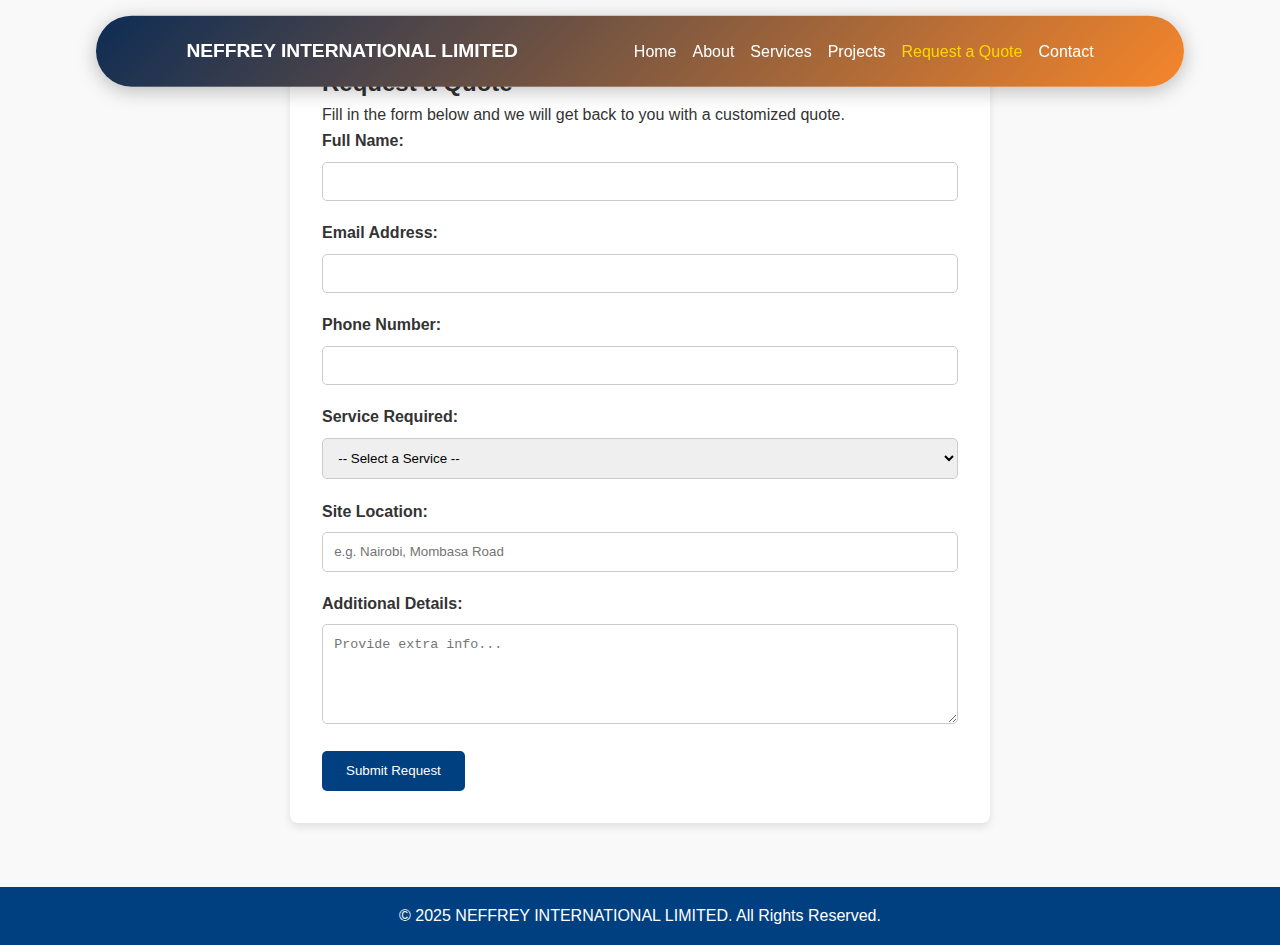
<file: quote.html>
<!DOCTYPE html>
<html lang="en">
<head>
  <meta charset="UTF-8">
  <meta name="viewport" content="width=device-width, initial-scale=1.0">
  <title>Request a Quote - NEFFREY INTERNATIONAL LIMITED</title>
  <link rel="stylesheet" href="quote.css">
</head>
<body>

  <!-- Header -->
  <header class="header">
    <div class="container">
      <h1 class="logo">NEFFREY INTERNATIONAL LIMITED</h1>
      <nav>
        <ul class="nav-links">
          <li><a href="index.html">Home</a></li>
          <li><a href="about.html">About</a></li>
          <li><a href="services.html">Services</a></li>
          <li><a href="projects.html">Projects</a></li>
          <li><a href="quote.html" class="active">Request a Quote</a></li>
          <li><a href="contact.html">Contact</a></li>
        </ul>
      </nav>
    </div>
  </header>

  <!-- Quote Form -->
  <section class="quote-section">
    <div class="container">
      <h2>Request a Quote</h2>
      <p>Fill in the form below and we will get back to you with a customized quote.</p>

      <form action="send_quote.php" method="POST" class="quote-form">
        
        <div class="form-group">
          <label for="name">Full Name:</label>
          <input type="text" id="name" name="name" required>
        </div>

        <div class="form-group">
          <label for="email">Email Address:</label>
          <input type="email" id="email" name="email" required>
        </div>

        <div class="form-group">
          <label for="phone">Phone Number:</label>
          <input type="text" id="phone" name="phone" required>
        </div>

        <div class="form-group">
          <label for="service">Service Required:</label>
          <select id="service" name="service" required>
            <option value="">-- Select a Service --</option>
            <option value="Excavation">Excavation</option>
            <option value="Dumping">Dumping</option>
            <option value="Material Delivery">Material Delivery</option>
            <option value="Site Preparation">Site Preparation</option>
            <option value="Road Construction Support">Road Construction Support</option>
          </select>
        </div>

        <div class="form-group">
          <label for="location">Site Location:</label>
          <input type="text" id="location" name="location" placeholder="e.g. Nairobi, Mombasa Road" required>
        </div>

        <div class="form-group">
          <label for="details">Additional Details:</label>
          <textarea id="details" name="details" rows="5" placeholder="Provide extra info..."></textarea>
        </div>

        <button type="submit" class="btn">Submit Request</button>
      </form>
    </div>
  </section>

  <!-- Footer -->
  <footer>
    <p>&copy; 2025 NEFFREY INTERNATIONAL LIMITED. All Rights Reserved.</p>
  </footer>

</body>
</html>
</file>
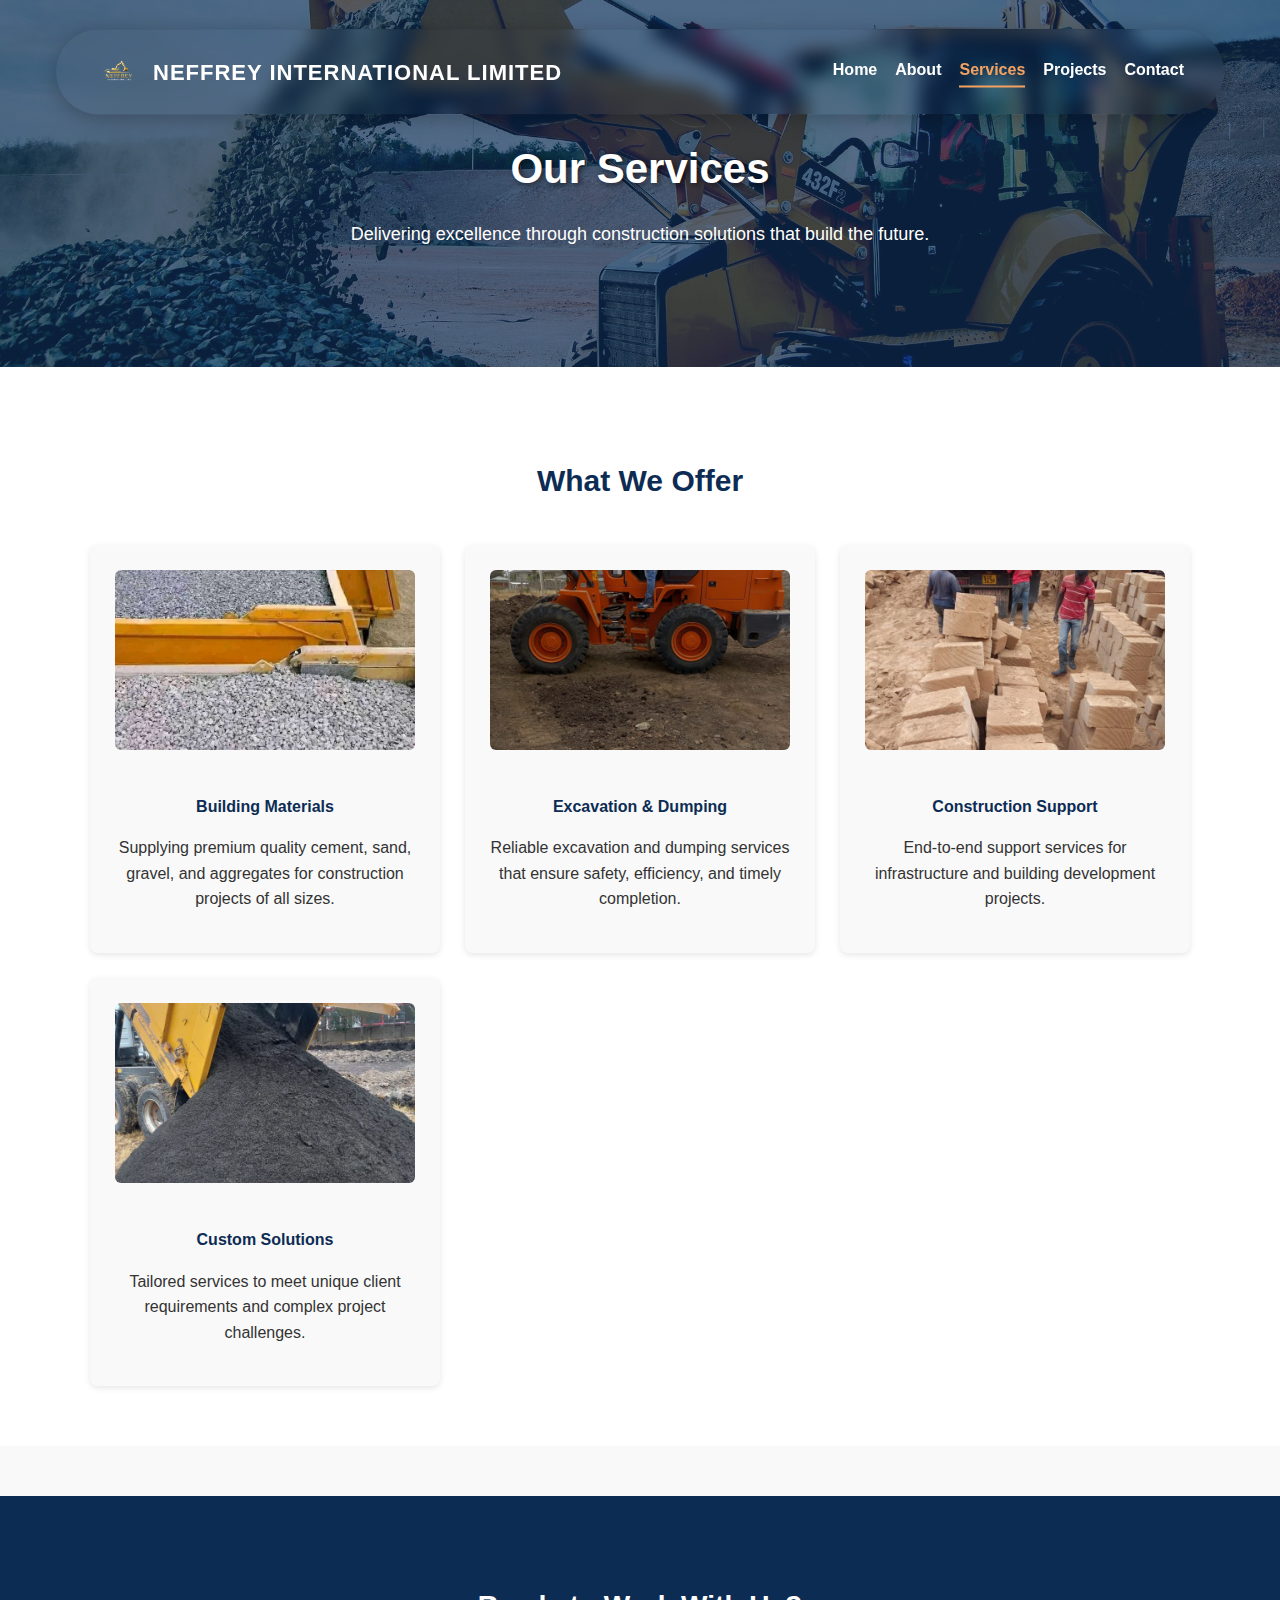
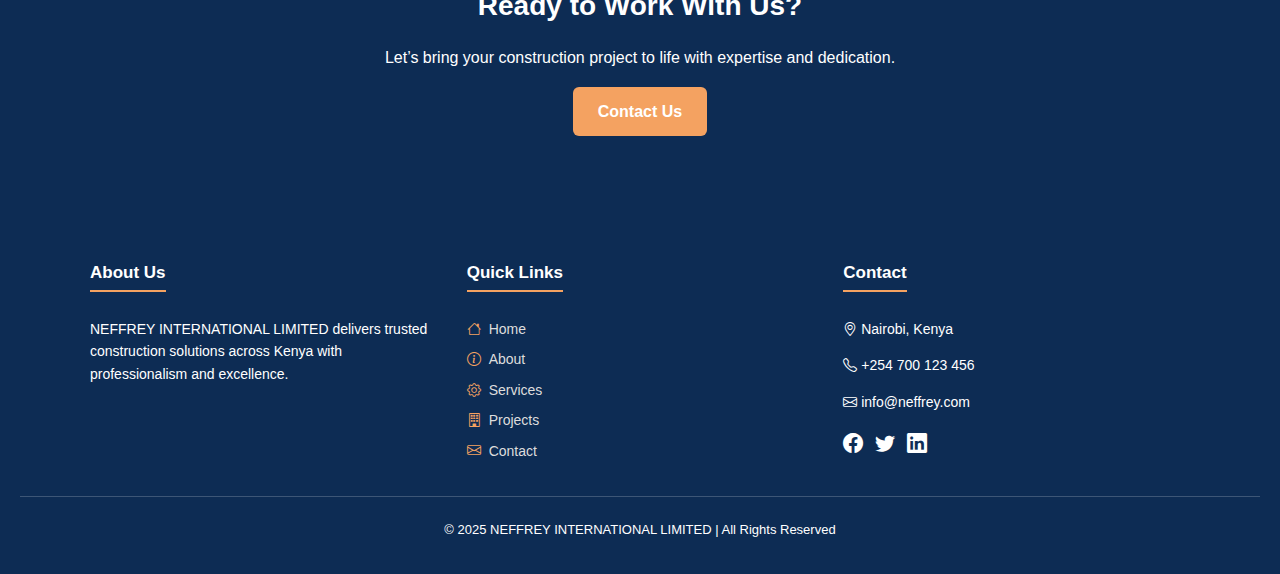
<file: services.html>
<!DOCTYPE html>
<html lang="en">
<head>
  <meta charset="UTF-8">
  <meta name="viewport" content="width=device-width, initial-scale=1.0">
  <link rel="stylesheet" href="https://cdn.jsdelivr.net/npm/bootstrap-icons@1.11.3/font/bootstrap-icons.css">
  <title>NEFFREY INTERNATIONAL LIMITED | Services</title>

  <style>
    /* ===== Global Styles ===== */
    body {
      margin: 0;
      font-family: Arial, sans-serif;
      line-height: 1.6;
      background-color: #f9f9f9;
      color: #333;
    }

    a {
      text-decoration: none;
      color: inherit;
    }

    /* Header */
    header {
      background: #0d2c54; /* Deep construction blue */
      color: #fff;
      padding: 20px 40px;
      display: flex;
      justify-content: space-between;
      align-items: center;
      box-shadow: 0 4px 20px rgba(0,0,0,0.25);
      position: fixed;
      top: 8.0%;
      left: 50%;
      transform: translate(-50%, -50%);
      border-radius: 50px;
      width: 85%;
      max-width: 1200px;
      z-index: 1000;
      backdrop-filter: blur(8px);
      background: transparent; /* linear-gradient(135deg, #0d2c54, #f5862b); /* Construction theme: Blue + Orange */
    }

    .logo-container {
      display: flex;
      align-items: center;
      gap: 12px;
    }

    .logo-container img {
      height: 45px;
      width: auto;
      border-radius: 6px;
    }

    .logo-container h1 {
      font-size: 22px;
      margin: 0;
      letter-spacing: 1px;
    }

    nav {
      display: flex;
      gap: 18px;
    }

    nav a {
      font-weight: bold;
      color: #fff;
      transition: color 0.3s ease, border-bottom 0.3s ease;
      padding-bottom: 4px;
    }

    nav a:hover {
      color: #f4a261;
      border-bottom: 2px solid #f4a261;
    }
    nav a.active {
      color: #f4a261;
      border-bottom: 2px solid #f4a261;
    }

    /* Hero Section */
    .hero {
      background: linear-gradient(rgba(13,44,84,0.7), rgba(13,44,84,0.7)),
        url('assets/images/services-hero.jpg') no-repeat center center/cover;
      color: white;
      padding: 100px 20px;
      text-align: center;
    }

    .hero h2 {
      font-size: 42px;
      margin-bottom: 10px;
      text-shadow: 2px 2px 6px rgba(0,0,0,0.6);
    }

    .hero p {
      font-size: 18px;
    }

    /* Services Section */
    .services {
      background: #fff;
      padding: 60px 20px;
    }

    .services h3 {
      text-align: center;
      font-size: 30px;
      color: #0d2c54;
      margin-bottom: 40px;
    }

    .services-grid {
      display: grid;
      grid-template-columns: repeat(auto-fit, minmax(280px, 1fr));
      gap: 25px;
      max-width: 1100px;
      margin: auto;
    }

    .service-card {
      background: #f9f9f9;
      padding: 25px;
      text-align: center;
      border-radius: 8px;
      box-shadow: 0 2px 6px rgba(0,0,0,0.1);
      transition: transform 0.3s ease;
    }

    .service-card:hover {
      transform: translateY(-8px);
    }

    .service-image {
      width: 100%;
      height: 180px;
      object-fit: cover;
      border-radius: 6px;
      margin-bottom: 15px;
    }

    .service-card h4 {
      color: #0d2c54;
      margin-bottom: 12px;
    }

    /* CTA Section */
    .cta {
      background: #0d2c54;
      color: #fff;
      text-align: center;
      padding: 60px 20px;
      margin-top: 50px;
    }

    .cta h3 {
      font-size: 28px;
      margin-bottom: 15px;
    }

    .cta a {
      display: inline-block;
      background: #f4a261;
      color: #fff;
      padding: 12px 25px;
      border-radius: 6px;
      font-weight: bold;
      transition: background 0.3s ease;
    }

    .cta a:hover {
      background: #e76f51;
    }
    /* Footer */
    footer {
      background: #0d2c54;
      color: #fff;
      padding: 40px 20px 20px;
    }

    .footer-grid {
      display: grid;
      grid-template-columns: repeat(auto-fit, minmax(220px, 1fr));
      gap: 30px;
      max-width: 1100px;
      margin: auto;
    }

    .footer-grid h4 {
      margin-bottom: 12px;
      font-size: 17px;
      border-bottom: 2px solid #f4a261;
      display: inline-block;
      padding-bottom: 4px;
    }

    .footer-grid p,
    .footer-grid ul {
      font-size: 14px;
      line-height: 1.6;
    }

    .footer-grid ul {
      list-style: none;
      padding: 0;
    }

    .footer-grid ul li {
      margin: 8px 0;
      display: flex;
      align-items: center;
      gap: 8px;
    }

    .footer-grid ul li i {
      color: #f4a261;
    }

    .footer-grid ul li a {
      color: #ddd;
      transition: color 0.3s ease;
    }

    .footer-grid ul li a:hover {
      color: #f4a261;
    }

    .social-icons {
      display: flex;
      gap: 12px;
      margin-top: 12px;
    }

    .social-icons a {
      color: #fff;
      font-size: 20px;
      transition: color 0.3s ease;
    }

    .social-icons a:hover {
      color: #f4a261;
    }

    .footer-bottom {
      text-align: center;
      margin-top: 20px;
      border-top: 1px solid rgba(255,255,255,0.2);
      padding-top: 10px;
      font-size: 13px;
    }
  </style>
</head>
<body>

  <!-- Header -->
  <header>
    <div class="logo-container">
      <img src="assets/images/logo.png" alt="Company Logo">
      <h1>NEFFREY INTERNATIONAL LIMITED</h1>
    </div>
    <nav>
      <a href="index.html">Home</a>
      <a href="about.html">About</a>
      <a href="services.html" class="active">Services</a>
      <a href="projects.html">Projects</a>
      <a href="contact.html">Contact</a>
    </nav>
  </header>

  <!-- Hero Section -->
  <section class="hero">
    <h2>Our Services</h2>
    <p>Delivering excellence through construction solutions that build the future.</p>
  </section>

  <!-- Services Section -->
  <section class="services">
    <h3>What We Offer</h3>
    <div class="services-grid">
      <div class="service-card">
        <img src="assets/images/aligned.jpg" alt="Building Materials" class="service-image">
        <h4>Building Materials</h4>
        <p>Supplying premium quality cement, sand, gravel, and aggregates for construction projects of all sizes.</p>
      </div>
      <div class="service-card">
        <img src="assets/images/excav.png" alt="Excavation & Dumping" class="service-image">
        <h4>Excavation & Dumping</h4>
        <p>Reliable excavation and dumping services that ensure safety, efficiency, and timely completion.</p>
      </div>
      <div class="service-card">
        <img src="assets/images/bricks.jpg" alt="Construction Support" class="service-image">
        <h4>Construction Support</h4>
        <p>End-to-end support services for infrastructure and building development projects.</p>
      </div>
      <div class="service-card">
        <img src="assets/images/deliv.jpg" alt="Custom Solutions" class="service-image">
        <h4>Custom Solutions</h4>
        <p>Tailored services to meet unique client requirements and complex project challenges.</p>
      </div>
    </div>
  </section>

  <!-- Call to Action -->
  <section class="cta">
    <h3>Ready to Work With Us?</h3>
    <p>Let’s bring your construction project to life with expertise and dedication.</p>
    <a href="contact.html">Contact Us</a>
  </section>

  <!-- Footer -->
  <footer>
    <div class="footer-grid">
      <div>
        <h4>About Us</h4>
        <p>NEFFREY INTERNATIONAL LIMITED delivers trusted construction solutions across Kenya with professionalism and excellence.</p>
      </div>
      <div>
        <h4>Quick Links</h4>
        <ul>
          <li><i class="bi bi-house"></i> <a href="index.html">Home</a></li>
          <li><i class="bi bi-info-circle"></i> <a href="about.html">About</a></li>
          <li><i class="bi bi-gear"></i> <a href="services.html">Services</a></li>
          <li><i class="bi bi-building"></i> <a href="projects.html">Projects</a></li>
          <li><i class="bi bi-envelope"></i> <a href="contact.html">Contact</a></li>
        </ul>
      </div>
      <div>
        <h4>Contact</h4>
        <p><i class="bi bi-geo-alt"></i> Nairobi, Kenya</p>
        <p><i class="bi bi-telephone"></i> +254 700 123 456</p>
        <p><i class="bi bi-envelope"></i> info@neffrey.com</p>
        <div class="social-icons">
          <a href="#"><i class="bi bi-facebook"></i></a>
          <a href="#"><i class="bi bi-twitter"></i></a>
          <a href="#"><i class="bi bi-linkedin"></i></a>
        </div>
      </div>
    </div>
    <div class="footer-bottom">
      <p>© 2025 NEFFREY INTERNATIONAL LIMITED | All Rights Reserved</p>
    </div>
  </footer>

</body>
</html>
</file>
<file: quote.css>
/* General Reset */
* {
  margin: 0;
  padding: 0;
  box-sizing: border-box;
}

body {
  font-family: Arial, Helvetica, sans-serif;
  line-height: 1.6;
  background: #f9f9f9;
  color: #333;
}

/* Header */
.header {
  background: #0d2c54; /* Deep construction blue */
      color: #fff;
      padding: 20px 40px;
      display: flex;
      justify-content: space-between;
      align-items: center;
      box-shadow: 0 4px 20px rgba(0,0,0,0.25);
      position: fixed;
      top: 5.7%;
      left: 50%;
      transform: translate(-50%, -50%);
      border-radius: 50px;
      width: 85%;
      max-width: 1200px;
      z-index: 1000;
      backdrop-filter: blur(8px);
      background: linear-gradient(135deg, #0d2c54, #f5862b); /* Construction theme: Blue + Orange */
}

.header .container {
  width: 90%;
  margin: auto;
  display: flex;
  justify-content: space-between;
  align-items: center;
}

.header .logo {
  font-size: 1.2rem;
}

.nav-links {
  list-style: none;
  display: flex;
  gap: 1rem;
}

.nav-links a {
  color: #fff;
  text-decoration: none;
  transition: 0.3s;
}

.nav-links a:hover,
.nav-links .active {
  color: #ffd700;
}

/* Quote Section */
.quote-section {
  padding: 2rem 0;
}

.quote-section .container {
  width: 90%;
  max-width: 700px;
  margin: auto;
  background: #fff;
  padding: 2rem;
  border-radius: 8px;
  box-shadow: 0 4px 8px rgba(0,0,0,0.1);
}

.quote-form .form-group {
  margin-bottom: 1.2rem;
}

.quote-form label {
  display: block;
  font-weight: bold;
  margin-bottom: 0.5rem;
}

.quote-form input,
.quote-form select,
.quote-form textarea {
  width: 100%;
  padding: 0.7rem;
  border: 1px solid #ccc;
  border-radius: 5px;
  outline: none;
  transition: border 0.3s;
}

.quote-form input:focus,
.quote-form select:focus,
.quote-form textarea:focus {
  border-color: #004080;
}

.btn {
  background: #004080;
  color: #fff;
  padding: 0.8rem 1.5rem;
  border: none;
  border-radius: 5px;
  cursor: pointer;
  transition: 0.3s;
}

.btn:hover {
  background: #002a5c;
}

/* Footer */
footer {
  text-align: center;
  padding: 1rem;
  background: #004080;
  color: #fff;
  margin-top: 2rem;
}
</file>
